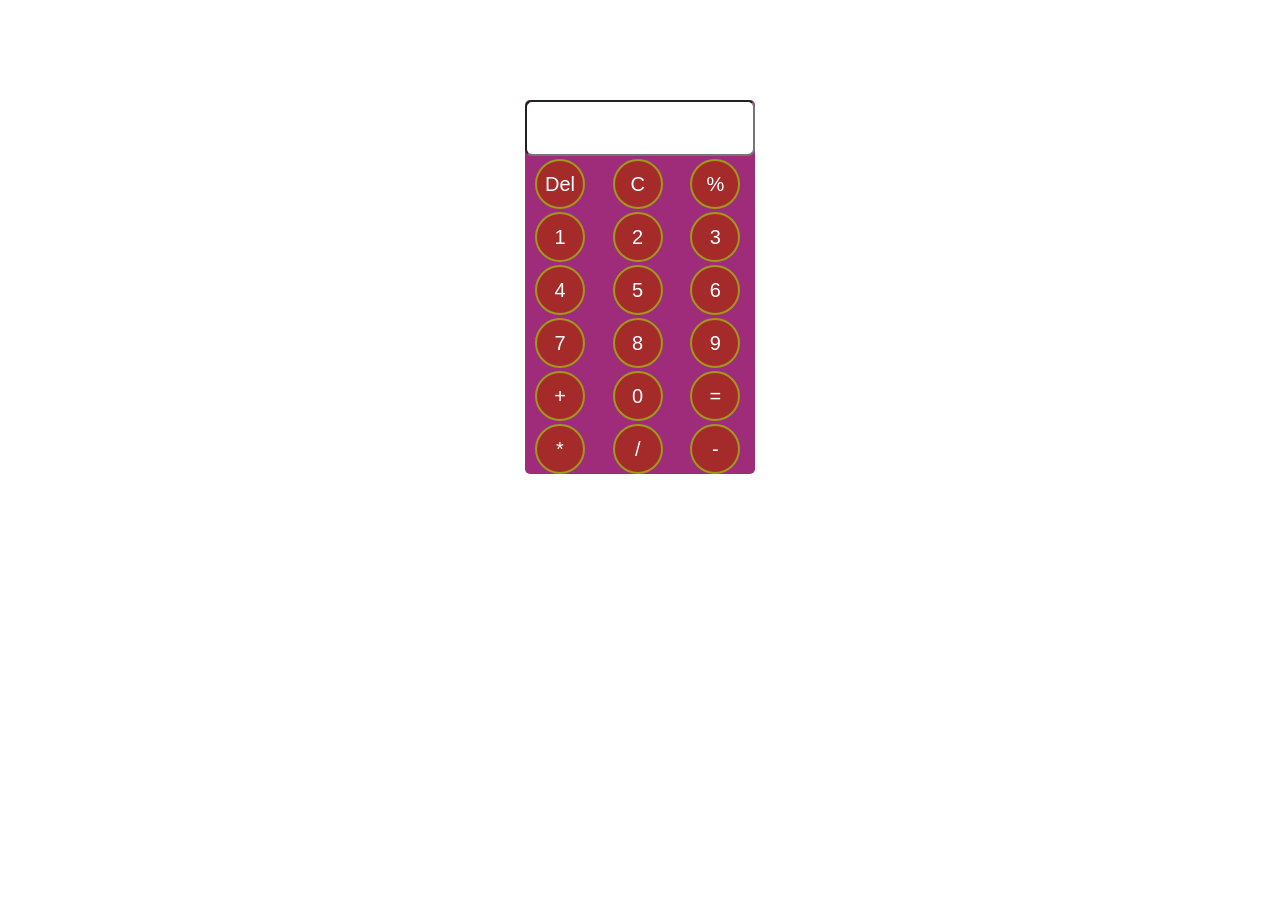
<file: calculator/index.html>
<!DOCTYPE html>
<html lang="en">
<head>
    <meta charset="UTF-8">
    <meta name="viewport" content="width=device-width, initial-scale=1.0">
    <link rel="stylesheet" href="style.css">
    <title>Calculator</title>
</head>
<body>
    <script src="script.js"></script>
     
    <div class="calculator">
        
     <input type="text" class="display" id="display" readonly>
          
        <button class="operation" onclick="deleteLastCharacter()">Del</button>
        <button class="clear" onclick="clearDisplay()">C</button>
        <button class="operation" onclick="calculatePercentage()">%</button>
        <button class="number" onclick="appendToDisplay('1')">1</button>
        <button class="number" onclick="appendToDisplay('2')">2</button>
        <button class="number" onclick="appendToDisplay('3')">3</button>
        <button class="number" onclick="appendToDisplay('4')">4</button>
        <button class="number" onclick="appendToDisplay('5')">5</button>
        <button class="number" onclick="appendToDisplay('6')">6</button>
        <button class="number" onclick="appendToDisplay('7')">7</button>
        <button class="number" onclick="appendToDisplay('8')">8</button>
        <button class="number" onclick="appendToDisplay('9')">9</button>
        <button class="operation" onclick="setOperation('+')">+</button>
        <button class="number" onclick="appendToDisplay('0')">0</button>
        <button class="equals" onclick="calculateResult()">=</button>
       <button class="operation" onclick="setOperation('*')">*</button>
        <button class="operation" onclick="setOperation('/')">/</button>
        <button class="operation" onclick="setOperation('-')">-</button>
      </div>

</body>
</html>
</file>
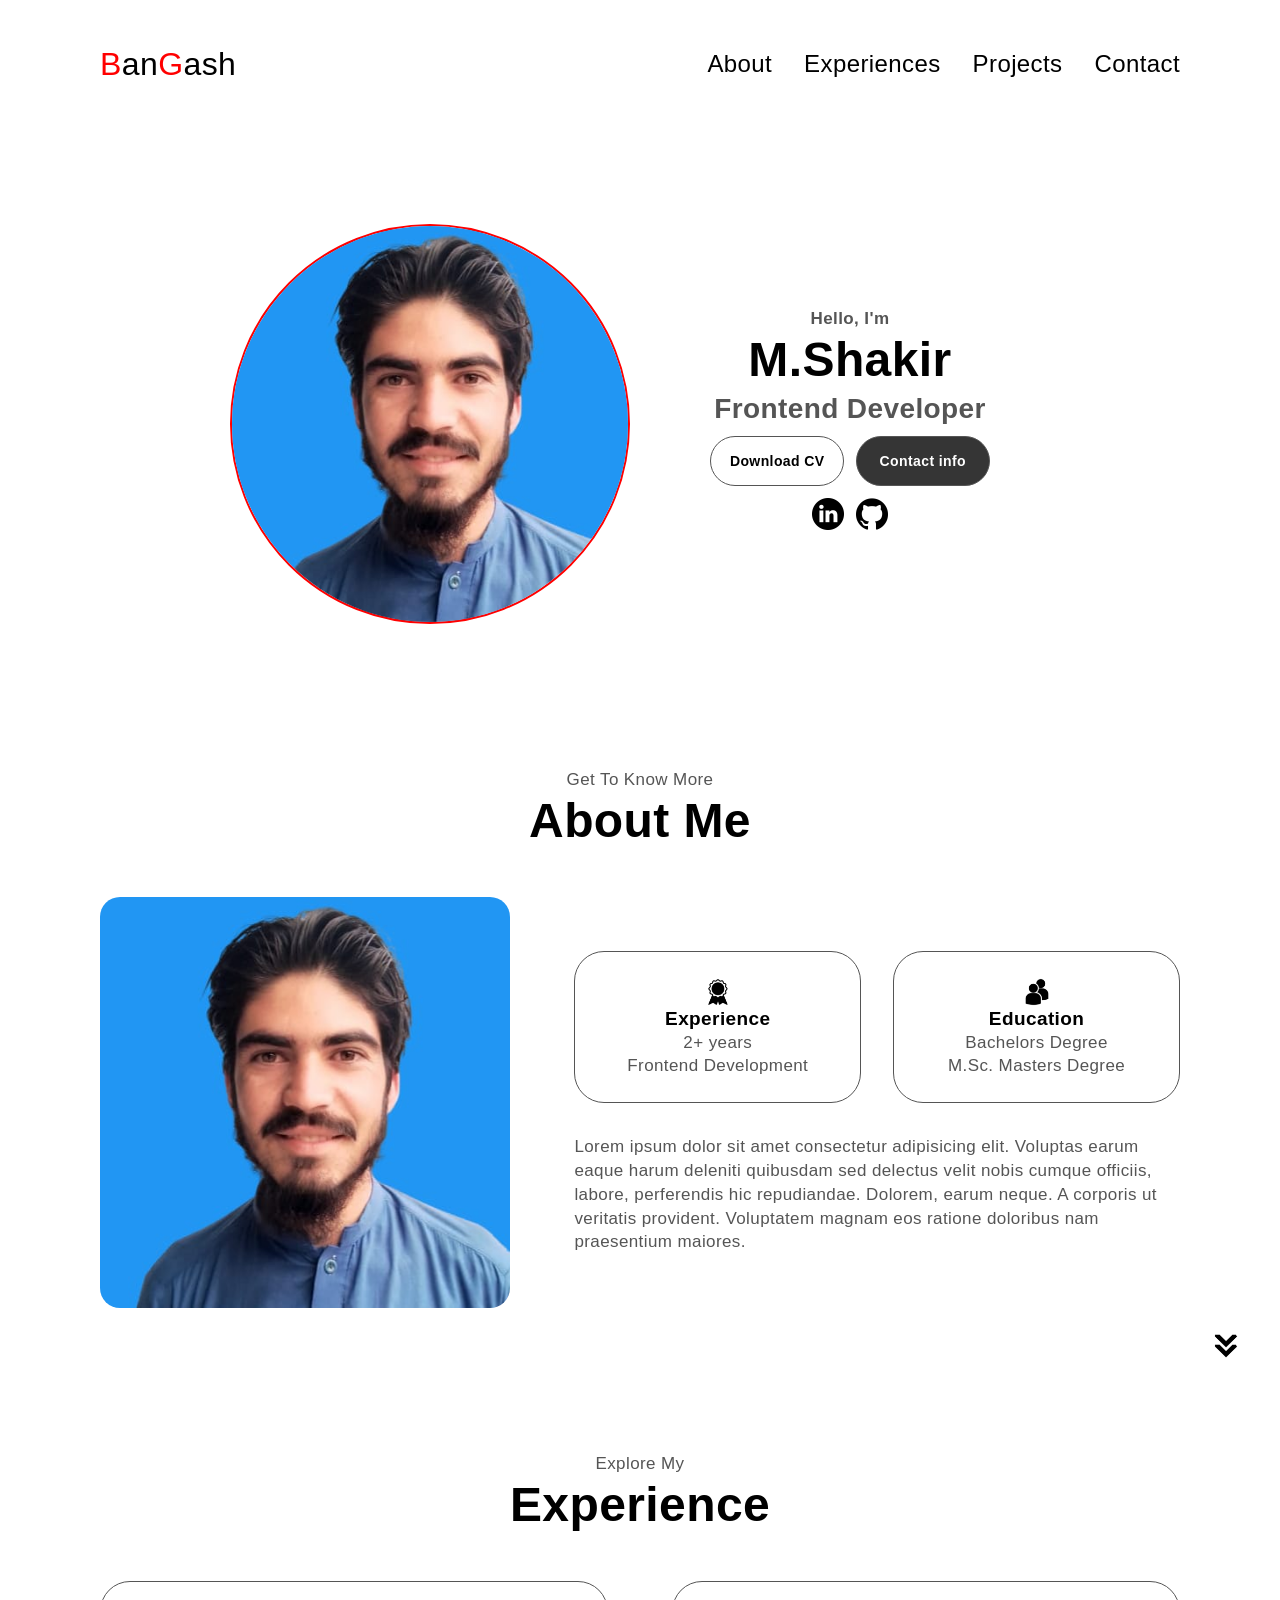
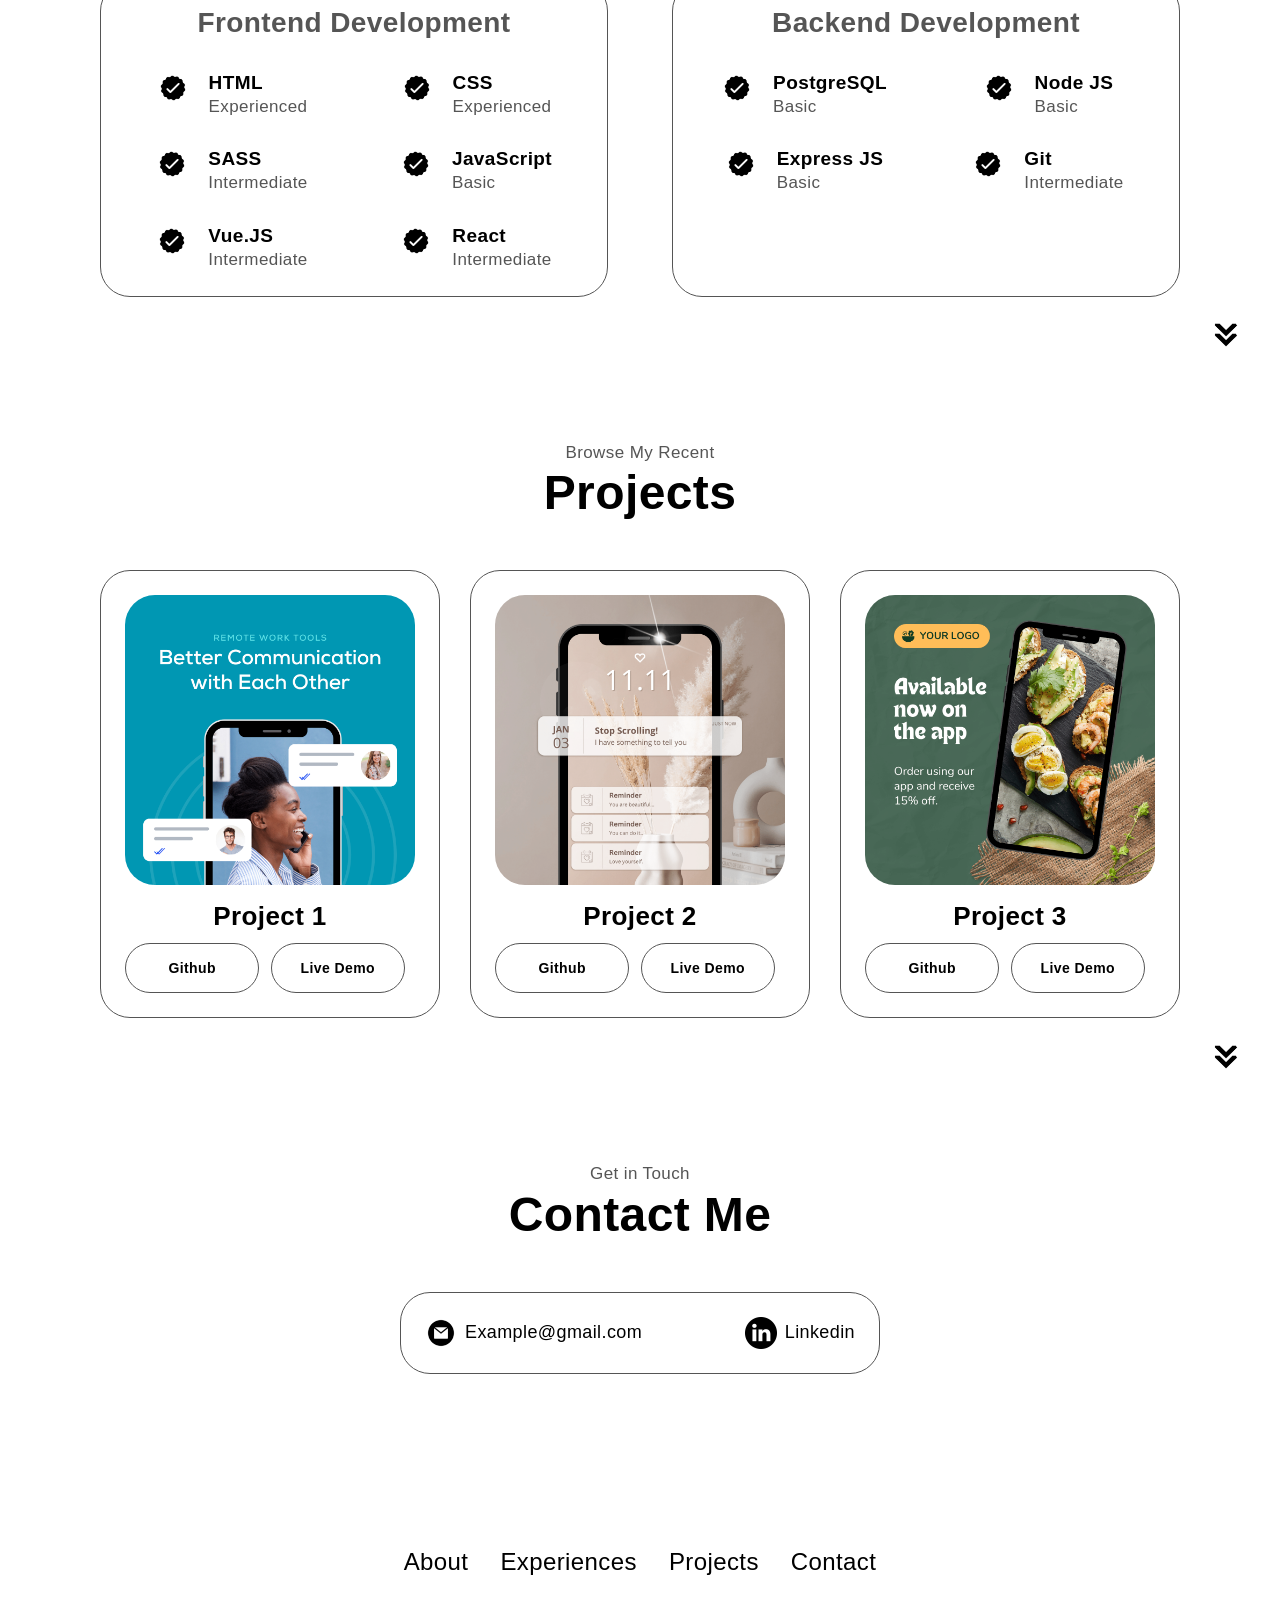
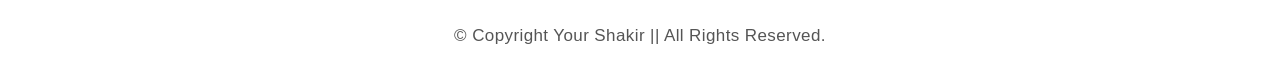
<file: portfolio_website/index.html>
<!DOCTYPE html>
<html lang="en">
<head>
  <meta charset="UTF-8">
  <meta name="viewport" content="width=device-width, initial-scale=1.0">
  <title>Personal portfolio Website</title>
  <!-- ....................Custom Css Link.................... -->
  <link rel="stylesheet" href="./style.css">
</head>
<body>
  <!-- ....................Start Nav Bar.................... -->
  <nav>
    <div class="container nav-container">
      <a href="" class="logo"><span>B</span>an<span>G</span>ash</a>
      <ul class="nav-links">
        <li><a href="#About">About</a></li>
        <li><a href="#Experiences">Experiences</a></li>
        <li><a href="#Projects">Projects</a></li>
        <li><a href="#Contact">Contact</a></li>
      </ul>
    </div>
  </nav>
  <!-- ....................End Nav Bar.................... -->


  <!-- ....................Start Header Section.................... -->
  <header>
    <div class="container header-container">
      <div class="header-left">
        <img src="./img/profile_pic.jpeg" class="profile-pic" alt="">
      </div>
      <div class="header-right">
        <p><b>Hello, I'm</b></p>
        <h1>M.Shakir</h1>
        <h2>Frontend Developer</h2>
        <div class="header-action-aria">
          <a href="" class="btn" download="./img/CV.pdf">Download CV</a>       
          <a href="#Contact" class="btn btn-dark">Contact info</a>              
        </div>
        <div class="header-social">
          <a href=""><img src="./img/linkedin.png" class="icon1"></a>
          <a href=""><img src="./img/github.png" class="icon1"></a>
        </div>
      </div>
    </div>
  </header>
  <!-- ....................End Header Section.................... -->


  <!-- ....................Start About Section.................... -->
  <section id="About">
    <p class="heading-p">Get To Know More</p>
    <h1 class="heading">About Me</h1>
    <div class="container about-container">
      <div class="about-left">
        <img src="./img/profile_pic.jpeg" alt="">
      </div>
      <div class="about-right">
        <div class="basic-edu">
          <div class="edu-box">
            <img src="./img/experience.png" class="icon1">
            <h4>Experience</h4>
            <p>
              2+ years <br>
              Frontend Development              
            </p>
          </div>
          <div class="edu-box">
            <img src="./img/education.png" class="icon1">
            <h4>Education</h4>
            <p>
              Bachelors Degree <br>
              M.Sc. Masters Degree              
            </p>
          </div>
        </div>
        <p>
          Lorem ipsum dolor sit amet consectetur adipisicing elit. Voluptas earum eaque harum deleniti quibusdam sed delectus velit nobis cumque officiis, labore, perferendis hic repudiandae. Dolorem, earum neque. A corporis ut veritatis provident. Voluptatem magnam eos ratione doloribus nam praesentium maiores.
        </p>
      </div>
    </div>
  </section> 
  <!-- ....................End About Section.................... -->


  <!-- ....................Start Experience Section.................... -->
  <section id="Experiences">
    <a href="#Experiences" class="arrow"><img src="./img/arrow.png" class="icon1"></a>
    <p class="heading-p">Explore My</p>
    <h1 class="heading">Experience</h1>
    <div class="container experience-container">
      <div class="experience-box">
        <h2>Frontend Development</h2>
        <div class="experience">
          <div class="ex-div">
            <img src="./img/checkmark.png" class="icon1">
            <div>
              <h4>HTML</h4>
              <p>Experienced</p>
            </div>
          </div>
          <div class="ex-div">
            <img src="./img/checkmark.png" class="icon1">
            <div>
              <h4>CSS</h4>
              <p>Experienced</p>
            </div>
          </div>
          <div class="ex-div">
            <img src="./img/checkmark.png" class="icon1">
            <div>
              <h4>SASS</h4>
              <p>Intermediate</p>
            </div>
          </div>
          <div class="ex-div">
            <img src="./img/checkmark.png" class="icon1">
            <div>
              <h4>JavaScript</h4>
              <p>Basic</p>
            </div>
          </div>
          <div class="ex-div">
            <img src="./img/checkmark.png" class="icon1">
            <div>
              <h4>Vue.JS</h4>
              <p>Intermediate</p>
            </div>
          </div>
          <div class="ex-div">
            <img src="./img/checkmark.png" class="icon1">
            <div>
              <h4>React</h4>
              <p>Intermediate</p>
            </div>
          </div>
        </div>
      </div>
      <div class="experience-box">
        <h2>Backend Development</h2>
        <div class="experience">
          <div class="ex-div">
            <img src="./img/checkmark.png" class="icon1">
            <div>
              <h4>PostgreSQL</h4>
              <p>Basic</p>
            </div>
          </div>
          <div class="ex-div">
            <img src="./img/checkmark.png" class="icon1">
            <div>
              <h4>Node JS</h4>
              <p>Basic</p>
            </div>
          </div>
          <div class="ex-div">
            <img src="./img/checkmark.png" class="icon1">
            <div>
              <h4>Express JS</h4>
              <p>Basic</p>
            </div>
          </div>
          <div class="ex-div">
            <img src="./img/checkmark.png" class="icon1">
            <div>
              <h4>Git</h4>
              <p>Intermediate</p>
            </div>
          </div>          
        </div>
      </div>
    </div>
  </section>
  <!-- ....................End Experience Section.................... -->


  <!-- ....................Start Project Section.................... -->
  <section id="Projects">
    <a href="#Projects" class="arrow"><img src="./img/arrow.png" class="icon1"></a>
    <p class="heading-p">Browse My Recent</p>
    <h1 class="heading">Projects</h1>
    <div class="container project-container">
      <div class="project">
        <img src="./img/project-1.png" alt="">
        <h3>Project 1</h3>
        <div class="header-action-aria">
          <a href="" class="btn">Github</a>
          <a href="" class="btn">Live Demo</a>
        </div>
      </div>
      <div class="project">
        <img src="./img/project-2.png" alt="">
        <h3>Project 2</h3>
        <div class="header-action-aria">
          <a href="" class="btn">Github</a>
          <a href="" class="btn">Live Demo</a>
        </div>
      </div>
      <div class="project">
        <img src="./img/project-3.png" alt="">
        <h3>Project 3</h3>
        <div class="header-action-aria">
          <a href="" class="btn">Github</a>
          <a href="" class="btn">Live Demo</a>
        </div>
      </div>
    </div>
  </section>
  <!-- ....................End Project Section.................... -->


  <!-- ....................Start Contact Section.................... -->
  <section id="Contact">
    <a href="#Contact" class="arrow"><img src="./img/arrow.png" class="icon1"></a>
    <p class="heading-p">Get in Touch</p>
    <h1 class="heading">Contact Me</h1>
    <div class="contact-container container">
      <div class="email">
        <img src="./img/email.png" class="icon1">
        <a href=""><h5>Example@gmail.com</h5></a>
      </div>
      <div class="linkedin">
        <img src="./img/linkedin.png" class="icon1">
        <a href=""><h5>Linkedin</h5></a>
      </div>
    </div>
  </section>
  <!-- ....................End Contact Section.................... -->


  <!-- ....................Start Footer Section.................... -->
  <footer>
    <ul class="nav-links">
      <li><a href="#About">About</a></li>
      <li><a href="#Experiences">Experiences</a></li>
      <li><a href="#Projects">Projects</a></li>
      <li><a href="#Contact">Contact</a></li>
    </ul>
    <p>&copy; Copyright Your Shakir || All Rights Reserved.</p>
  </footer>
  <!-- ....................End Footer Section.................... -->

</body>
</html>
</file>
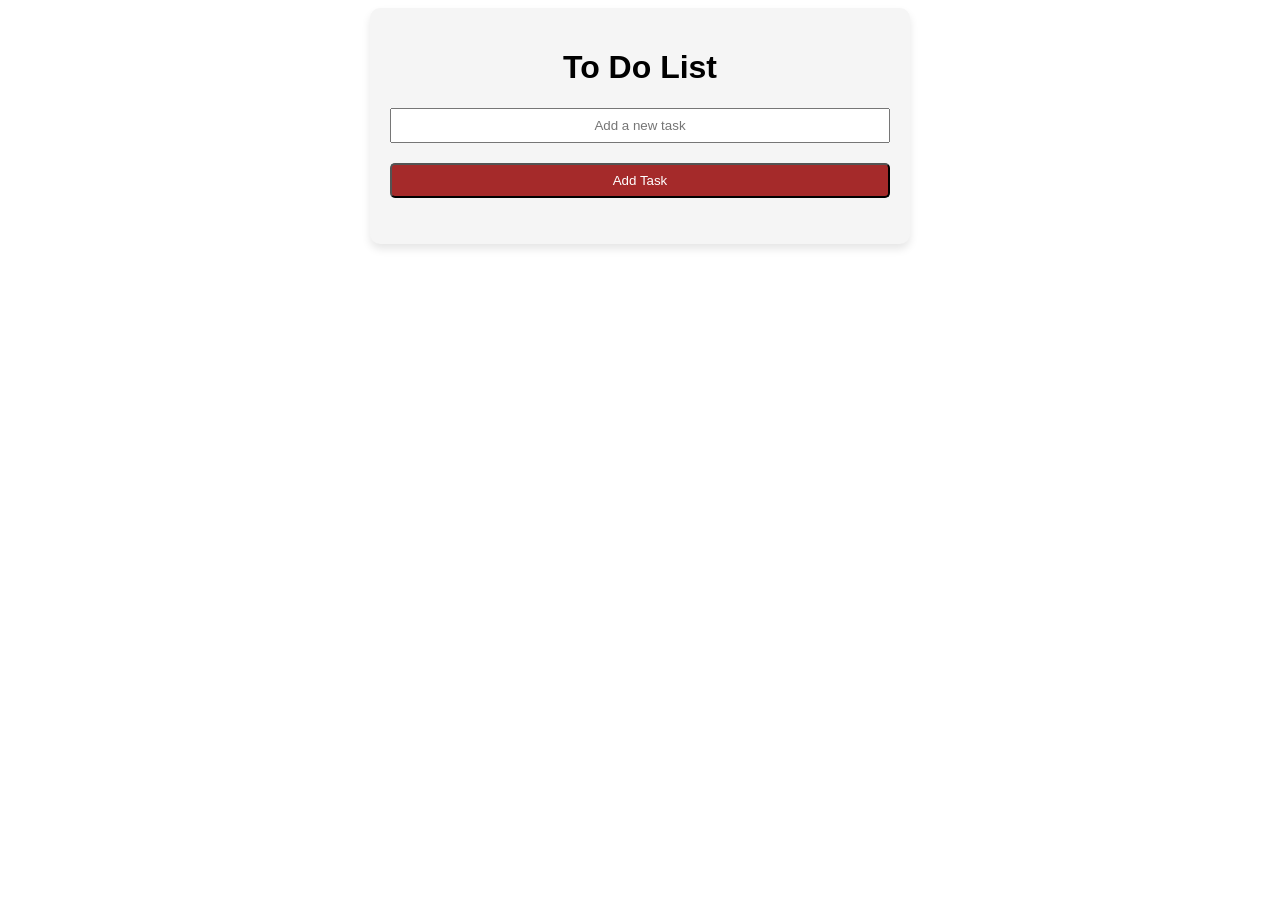
<file: todo list/index.html>
<!DOCTYPE html>
<html lang="en">
<head>
<meta charset="UTF-8">
<meta name="viewport" content="width=device-width, initial-scale=1.0">
<title>To Do List Application</title>
<link rel="stylesheet" href="style.css">
</head>
<body>
    <div class="container">
    <h1>To Do List</h1>
    <input type="text" id="taskInput" placeholder="Add a new task">
    <button onclick="addTask()" class="addtask_btn">Add Task</button>
    <ul id="taskList"></ul>
</div>
    <script>
        
        function addTask() {
            var taskInput = document.getElementById("taskInput");
            var taskList = document.getElementById("taskList");
            var taskText = taskInput.value;

            if (taskText.trim() !== "") {
                var li = document.createElement("li");
                li.innerHTML = taskText + ' <button onclick="editTask(this)">Edit</button> <button onclick="deleteTask(this)">Delete</button>';
                taskList.appendChild(li);
                taskInput.value = "";
                updateLocalStorage();
            }
        }

        function editTask(element) {
            var newText = prompt("Edit task:", element.parentElement.firstChild.textContent);
            if (newText !== null) {
                element.parentElement.firstChild.textContent = newText;
                updateLocalStorage();
            }
        }

        function deleteTask(element) {
            element.parentElement.remove();
            updateLocalStorage();
        }

        function updateLocalStorage() {
            var tasks = [];
            var taskList = document.getElementById("taskList").children;
            for (var i = 0; i < taskList.length; i++) {
                tasks.push(taskList[i].textContent);
            }
            localStorage.setItem("tasks", JSON.stringify(tasks));
        }

        function loadTasks() {
            var taskList = document.getElementById("taskList");
            var tasks = JSON.parse(localStorage.getItem("tasks")) || [];

            tasks.forEach(function(taskText) {
                var li = document.createElement("li");
                li.innerHTML = taskText + ' <button onclick="editTask(this)">Edit</button> <button onclick="deleteTask(this)">Delete</button>';
                taskList.appendChild(li);
            });
        }

        window.onload = loadTasks;
    </script>
</body>
</html>
</file>
<file: calculator/style.css>
.calculator {
    display: grid;
    grid-template-columns: repeat(3, 1fr);
    grid-gap: 3px;
    max-width: 230px;
    margin: auto;
    text-align: center;
    background-color:rgb(159, 44, 123);

    border-radius: 5px;
    margin-top:100px;
    
}

.display {
    grid-column: span 3;
    max-width: 230px;
    height: 50px;
    font-size: 24px;
    text-align: right;
    border-radius: 7px;
}

 button {
    width: 50px;
    height: 50px;
    font-size: 20px;
    margin-left:10px;
    color:white;
    background-color:brown;
    border-radius: 50%;
    border:2px solid rgb(163, 152, 25);
}
</file>
<file: portfolio_website/style.css>
*{
    margin: 0;
    padding: 0;
    box-sizing: border-box;
    text-decoration: none;
    list-style: none;
    font-family: sans-serif;
    border: none;
    outline: none;
    scroll-behavior: smooth;
    letter-spacing: .4px;
  }

  :root{
    --color-black: #000000;
    --color-white: #ffffff;
    --color-dark: #353535;
    --color-dark-variant: #555555;  
  
    --transition: .4s ease;
  }
  h1,h2,h3,h4,h5{
    line-height: 120%;
  }
  h1{
    font-size: 48px;
    color: var(--color-black);
  }
  h2{
    font-size: 28px;
    color: var(--color-dark-variant);
  }
  h3{
    font-size: 26px;
    color: var(--color-black);
  }
  h4{
    font-size: 19px;
    color: var(--color-black);
  }
  h5{
    font-size: 18px;
    font-weight: 400;
  }
  .heading{
    text-align: center;
    margin-bottom: 3rem;
  }
  span{
    color:red;
    font-family:'Lucida Sans', 'Lucida Sans Regular', 'Lucida Grande', 'Lucida Sans Unicode', Geneva, Verdana, sans-serif;
  }
  p{
    font-size: 17px;
    line-height: 140%;
    color: var(--color-dark-variant);
  }
  .heading-p{
    padding-top: 9rem;
    text-align: center;
  }
  a{
    font-size: 24px;
    color: var(--color-black);
    text-decoration-color:var(--color-white) ;
    transition: var(--transition);
  }
  a:hover{
    color: var(--color-dark-variant);
    text-decoration-color: var(--color-dark-variant) !important;
    text-underline-offset:1rem;
    text-decoration: underline;
  }
  .btn{
    display: inline-block;
    width: fit-content;
    padding: 1rem;
    width: 8.4rem;
    border-radius: 2rem;
    cursor: pointer;
    color: var(--color-black);
    border: 1px solid var(--color-dark-variant);
    display: flex;
    align-items: center;
    justify-content: center;
    font-weight: 600;
    font-size: 14px;
    transition: var(--transition);
  }
  .btn:hover{
    background: var(--color-dark-variant);
    color: var(--color-white);
  }
  .btn-dark{
    color: var(--color-white);
    background: var(--color-dark);
    text-decoration: none !important;
  }
  .btn-dark:hover{
    background: var(--color-black);
  }
  img{
    width: 100%;
    display: block;
  }
  .icon1{
    width: 32px;
    height: max-content;
  }
  .container{
    margin: 0 auto;
    max-width: 1080px;
    width: 90%;
  }
  
  /* .......................Start Nav Bar......................... */
  nav{
    height: 8rem;
    position: fixed;
    z-index: 1;
    top: 0;
    left: 0;
    width: 100%;
    display: grid;
    place-items: center; 
    background: var(--color-white);  
  }
  .nav-container{
    display: flex;
    justify-content: space-between;
    align-items: center;
    height: 100%;
  }
  .logo{
    font-size: 32px ;
    color: var(--color-black) !important;
    text-decoration: none !important;
  }
  .nav-links{
    display: flex;
    align-items: center;
    gap: 2rem;
  }
  /* .......................End Nav Bar......................... */
  
  
  /* .......................Start Header Section......................... */
  header{
    padding-top: 14rem;
  }
  .header-container{
    display: grid;
    grid-template-columns: 1fr 1fr;
    max-width: 820px;
    gap: 20px;
    justify-content: space-between;  
  }
  .header-left .profile-pic{
    border-radius: 50%;
   border:2px solid red;
  }
  .header-right{
    text-align: center;
    margin: auto; 
  }
  .header-right p{
    color: var(--color-dark-variant);
  }
  .header-right h2{
    margin-top: .2rem;
  }
  .header-action-aria{
    margin-top: .7rem;
    display: flex;
    gap: .7rem;
  }
  .header-social{
    display: flex;
    gap: .7rem;
    justify-content: center;
    margin: .7rem auto; 
  }
  /* .......................End Header Section......................... */
  
  
  /* .......................Start About Section......................... */
  .about-container{
    display: grid;
    grid-template-columns: 38% auto;
    gap: 4rem;
    align-items: center;  
  }
  .about-left{
    border-radius: 20px;
    overflow: hidden;  
  }
  .basic-edu{
    display: flex;
    gap: 32px;
    margin-bottom: 32px;
  }
  .edu-box{
    padding: 24px;
    text-align: center;
    border: 1px solid var(--color-dark-variant);
    border-radius: 30px;
    width: 100%;
  }
  .edu-box img{
    margin: auto;
  }
  /* .......................End About Section......................... */
  
  
  /* .......................Start Experience Section......................... */
  section{
    position: relative;
  }
  .arrow{
    position: absolute;
    right: 3%;
    transition: var(--transition);
    margin-top: 1.4rem;
  }
  .arrow:hover{
    margin-top: 2rem;
  }
  .experience-container{
    display: grid;
    grid-template-columns:1fr 1fr;
    gap: 4rem;
  }
  .experience-box{
    border: 1px solid var(--color-dark-variant);
    border-radius: 30px;
    padding: 24px;
  }
  .experience-box h2{
    text-align: center;
    margin-bottom: 2rem;
  }
  .experience{
    display: grid;
    grid-template-columns: 1fr 1fr;
    gap: 30px;
  }
  .ex-div{
    margin: auto;
    display: flex;
    gap: 20px;
  }
  /* .......................End Experience Section......................... */
  
  
  /* .......................Start Projects Section......................... */
  .project-container{
    display: grid;
    grid-template-columns: repeat(3,1fr);
    gap: 30px;
  }
  .project{
    padding: 24px;
    border: 1px solid var(--color-dark-variant);  
    border-radius: 30px;
    text-align: center;
  }
  .project img{
    border-radius: 30px;
    margin-bottom: 1rem;
  }
  /* .......................End Projects Section......................... */
  
  
  /* .......................Start Contact Section......................... */
  .contact-container{
    max-width: 30rem;
    border: 1px solid var(--color-dark-variant);
    padding: 24px;  
    border-radius: 30px;
    display: flex;
    justify-content: space-between;
    align-items: center;
  }
  .email,.linkedin{
    display: flex;
    align-items: center;
    gap: .5rem;
  }
  /* .......................End Contact Section......................... */
  
  
  /* .......................Start Footer Section......................... */
  footer{
    margin-top: 9rem;
    padding: 30px;
    text-align: center;
  }
  footer .nav-links{
    justify-content: center;
    margin-bottom: 3rem;
  }
  /* .......................End Footer Section......................... */
  
  
  /* .......................Start Media Scrin ......................... */
  /* Max-Width(1024px) */
  @media (max-width:1024px) {
      /*Start About  */
      .about-container{
        gap: 30px;
      }
      .basic-edu{
        gap: 20px;
      }
      /*Start Experience  */
      .experience-container{
        gap: 30px;
      }
      /*Start Projects  */
      .project-container{
        grid-template-columns: repeat(2,1fr);
      }
  }
  /* Max-Width(991px) */
  @media (max-width:991px) {
      /*Start Nav  */
      .logo{
        display: none;
      }
      .nav-links{
        justify-content: center;    
        width: 100%;
      }
      /*Start Experience  */
      .experience-container{
        grid-template-columns: 1fr;
      }   
  }
  /* Max-Width(768px) */
  @media (max-width:768px) {
    h1{
      font-size: 38px;    
    }
    h2{
      font-size: 26px;
    }
    a{
      font-size: 20px;
    }
    h3{
      font-size: 24px;
    }
    .arrow{
      right: 5%;
    }
      /*Start Header  */
      .header-container{
        width: 90%;
        grid-template-columns: 1fr;
      }
      .header-left{
        width: 70%;
        margin: 0 auto;
      }
      /*Start About  */
      .about-container{
        grid-template-columns: 1fr;
      }    
      .about-left{
        width: 70%;
        margin: 0 auto;
      }
      .basic-edu{
        gap: 10px;
      }
      /*Start Experinec  */ 
      .experience-box{
        padding: 10px;
      }
      .experience{
        gap: 20px;
      }
      .ex-div{
        gap: 10px;
      }
      /*Start projects  */ 
      .project-container{
        grid-template-columns: 1fr;
      }    
  }
  /* Max-Width(600px) */
  @media (max-width:600px) {
    a{
      font-size: 18px;    
    }
    /* .......Start Nav........*/
    .nav-links{
      gap: 0;
      justify-content: space-between;    
    }
    /* .......Start Contact........*/
    .contact-container {
      flex-direction: column;  
      gap: 1rem;  
    }
    /* .......Start footer........*/
    footer{
      padding: 0;
      padding-bottom: 20px;
      width: 90%;
      margin: auto;
      margin-top: 9rem;
    }
    footer .nav-links{
      width: 100%;  
      justify-content: space-between;  
    }
  }
  /* .......................End Media Scrin......................... */
</file>
<file: todo list/style.css>
*{
font-family: Arial, Helvetica, sans-serif;
text-align: center;
}
.container{
    max-width:500px;
    margin:0 auto;
    padding: 20px;
    background-color: #f5f5f5;
    border-radius: 10px;
    box-shadow:0 5px 8px rgba(0,0,0,0.1)
}
ul{
    list-style-type: none;
    padding: 0;
}
li{
    color:crimson;
   
}
button{
    padding: 10px 20px;
    margin-top: 10px;
    background-color: #007bff;
    color:#fff;
    border-radius: 5px;
    cursor: pointer;
}
.addtask_btn{
    background-color: brown;
}
   /* Make the input and buttons responsive */
   input[type="text"],
   button {
       width: 100%;
       padding: 8px;
       box-sizing: border-box;
       margin-bottom: 10px;
      
   }
</file>
